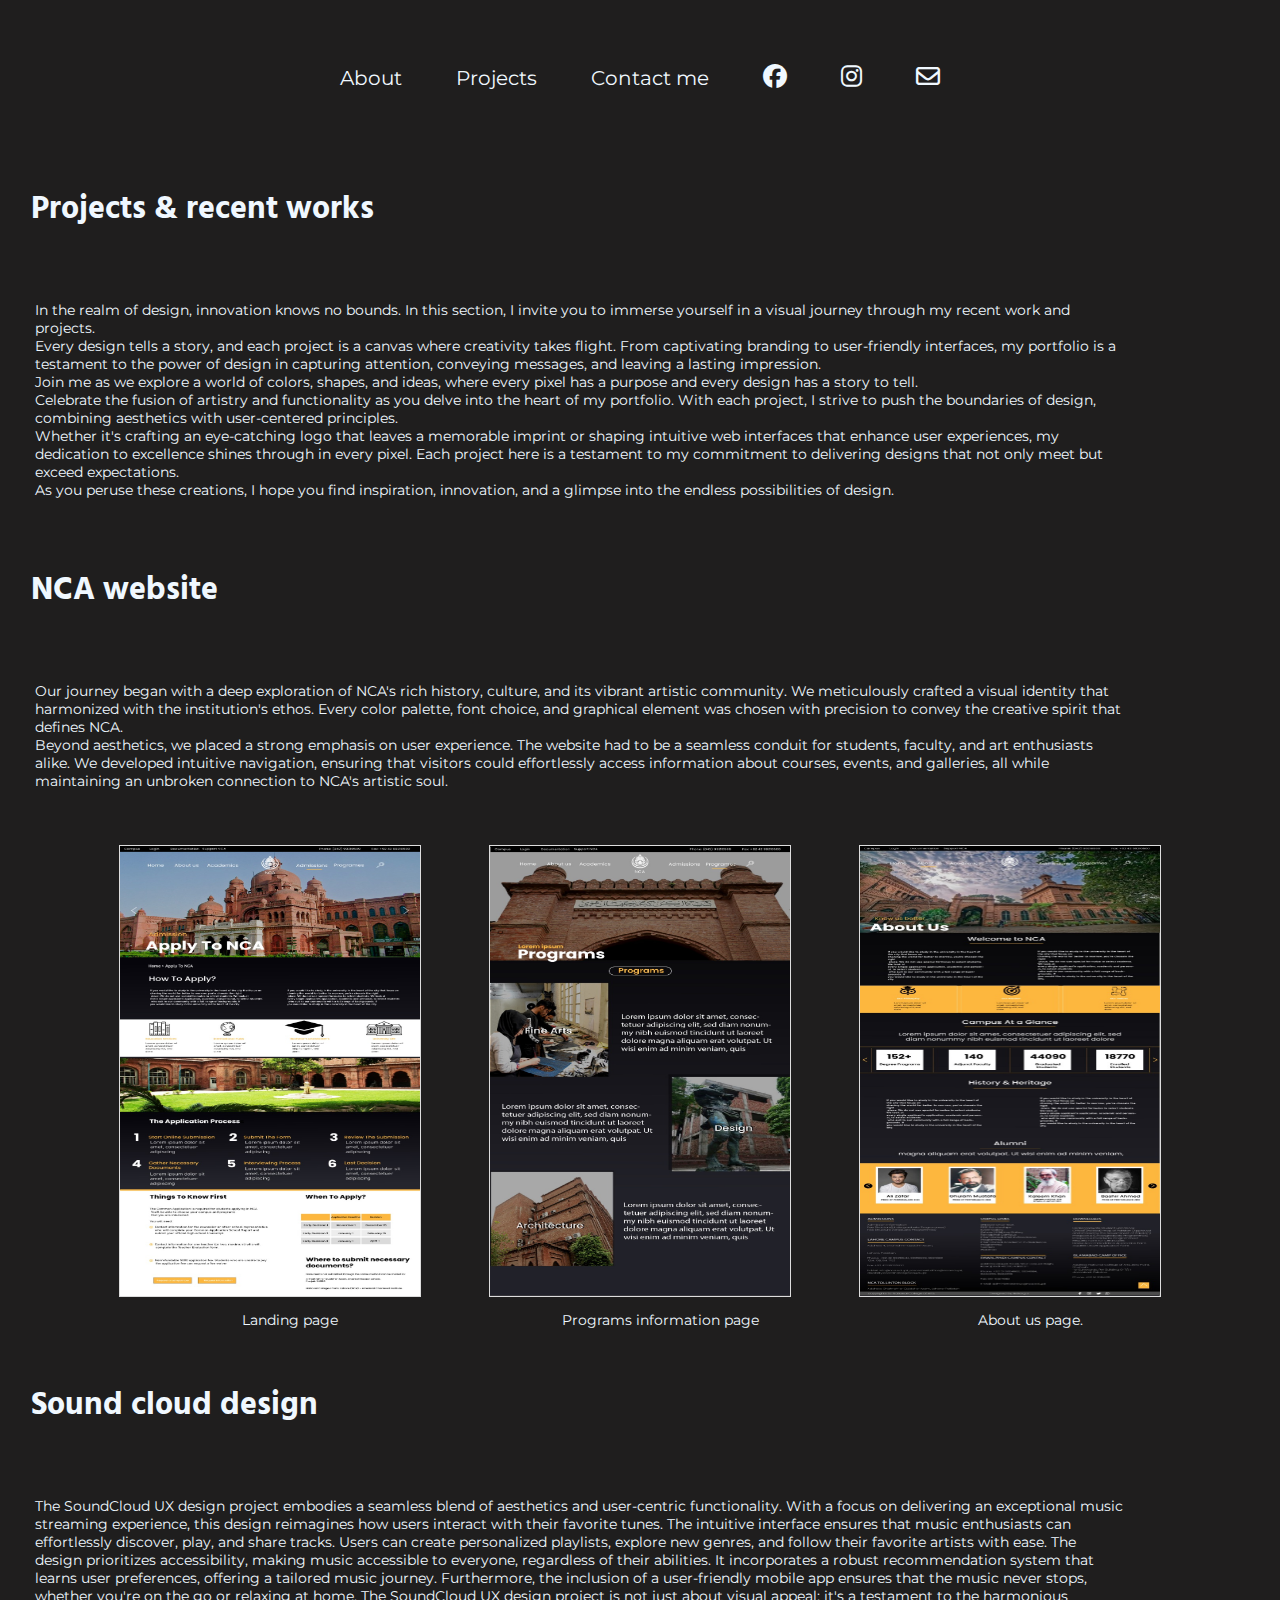
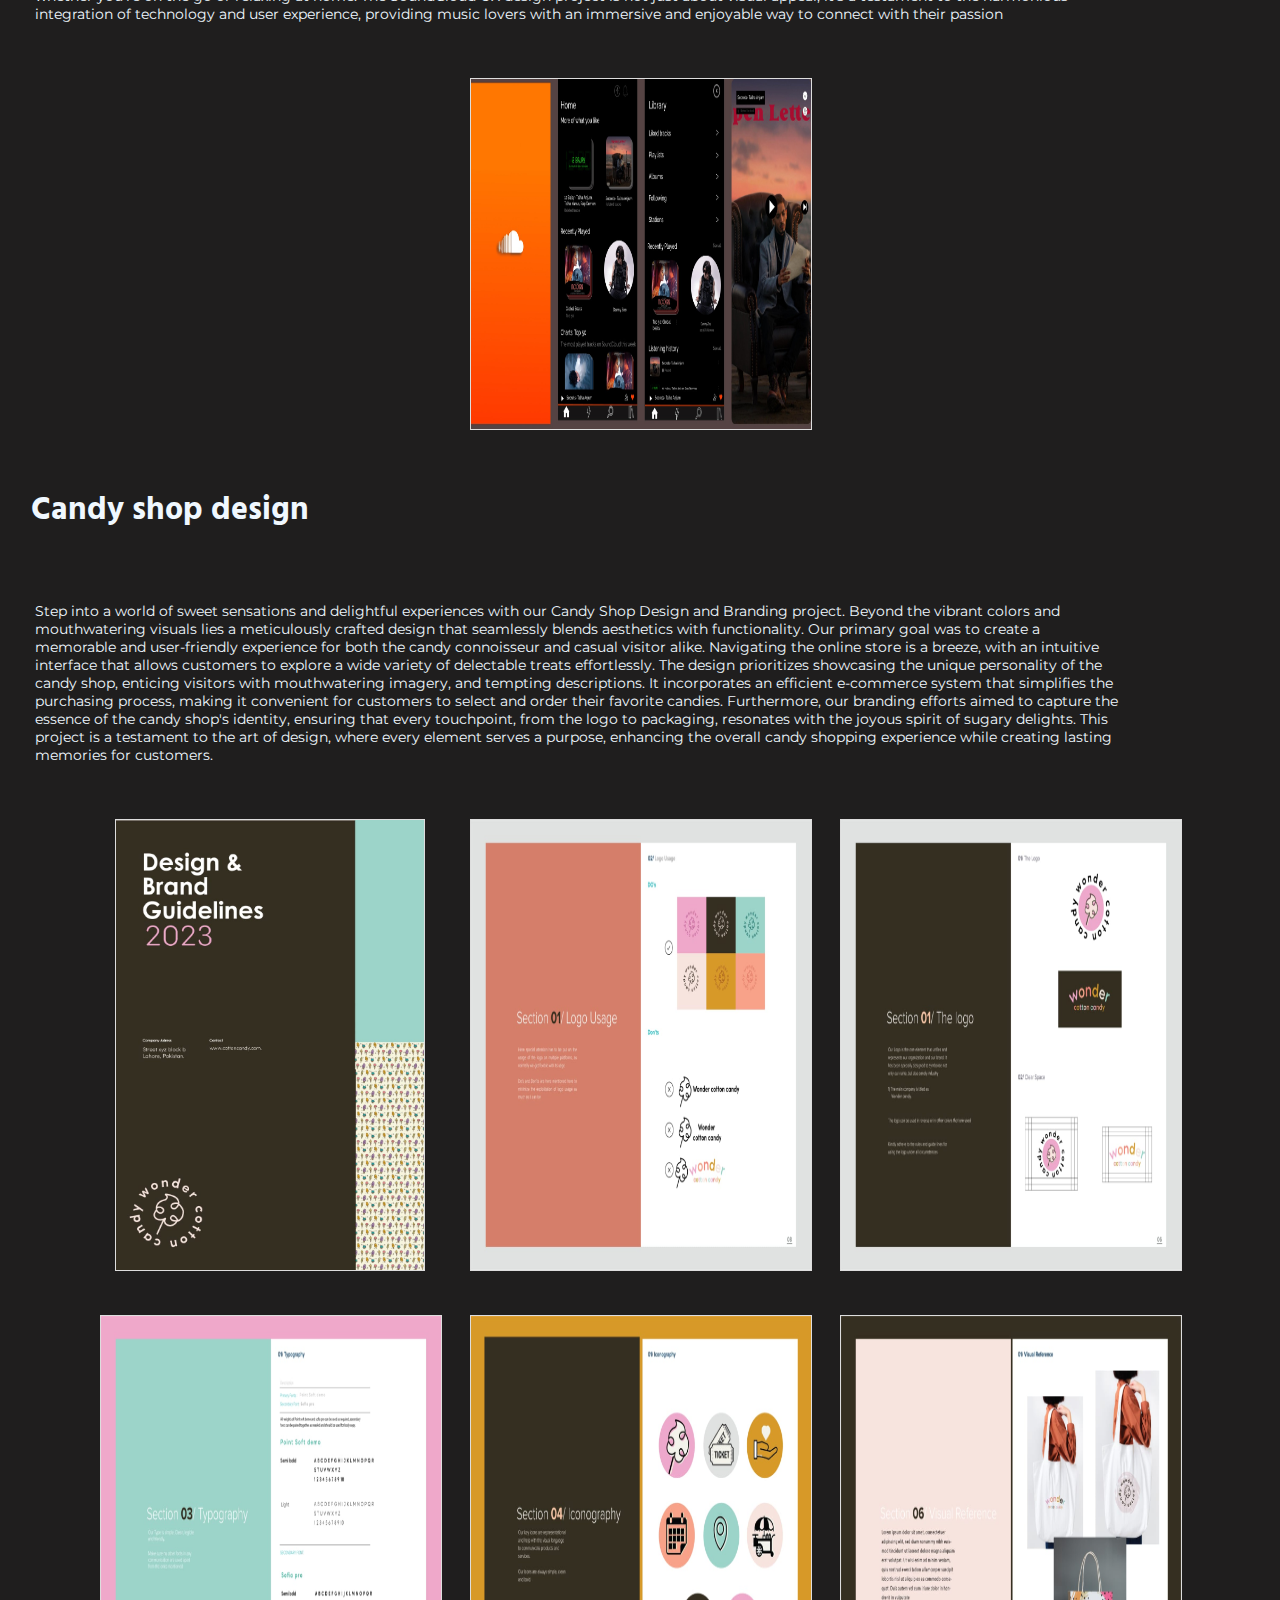
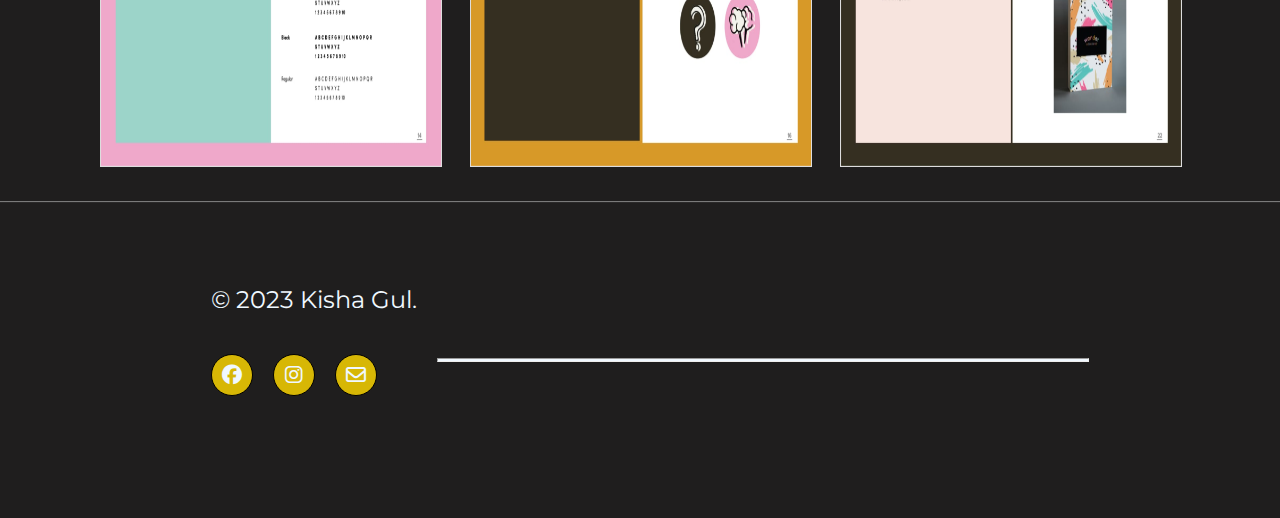
<file: projects.html>
<!DOCTYPE html>
<html lang="en">
<head>
    <meta charset="UTF-8">
    <meta name="viewport" content="width=device-width, initial-scale=1.0">
    <title>Kisha Gul-Graphic Desinger</title>
    <meta
      name="description"
      content="Explore the creative world of Kisha, a graphic designer, through a captivating portfolio. Witness a visual journey of innovation, design, and artistry."
    />
    <link rel="stylesheet" href="style.css" />
    <link
      rel="stylesheet"
      href="https://cdnjs.cloudflare.com/ajax/libs/font-awesome/6.4.2/css/all.min.css"
    />
    <link rel="stylesheet" href="sizing.css">
    <link rel="shortcut icon" href="favicon.ico" type="image/x-icon">
   
  </head>

<body>
    <header>
        <div class="nav-container">
          <nav>
            <ul>
              <li class="list">About</li>
              <a href="index.html#project-container"><li class="list">Projects</li></a>
              <a
                href="https://mail.google.com/mail/?view=cm&fs=1&to=kishagul114@gmail.com&su=Contacting%20for%20Work"
                target="_blank"
              >
                <li class="list">Contact me</li></a
              >
              <a
                href="https://www.facebook.com/kisha.gul.5?mibextid=ZbWKwL"
                target="_blank"
                ><li class="list"><i class="fa-brands fa-facebook"></i></li
              ></a>
  
              <a
                href="https://instagram.com/kisha_gul_?utm_source=qr&igshid=MzNlNGNkZWQ4Mg%3D%3D"
                target="_blank"
                ><li class="list"><i class="fa-brands fa-instagram"></i></li
              ></a>
              <a
                href="https://mail.google.com/mail/?view=cm&fs=1&to=kishagul114@gmail.com&su=Contacting%20for%20Work"
                target="_blank"
              >
                <li class="list"><i class="fa-regular fa-envelope"></i></li>
              </a>
            </ul>
          </nav>
        </div>
      </header>
      <main>
         <div class="main-docs-container bg-grey">
            <div class="grid"> 
            <div class="para-container"><h1>  Projects & recent works</h1></div>
            <div class="main-text-container3">  
            <div class="main-para">
                In the realm of design, innovation knows no bounds. In this section, I invite you to immerse yourself in a visual journey through my recent work and projects. <br> Every design tells a story, and each project is a canvas where creativity takes flight. From captivating branding to user-friendly interfaces, my portfolio is a testament to the power of design in capturing attention, conveying messages, and leaving a lasting impression. <br>Join me as we explore a world of colors, shapes, and ideas, where every pixel has a purpose and every design has a story to tell.
                <br>
                Celebrate the fusion of artistry and functionality as you delve into the heart of my portfolio. With each project, I strive to push the boundaries of design, combining aesthetics with user-centered principles. <br> Whether it's crafting an eye-catching logo that leaves a memorable imprint or shaping intuitive web interfaces that enhance user experiences, my dedication to excellence shines through in every pixel. Each project here is a testament to my commitment to delivering designs that not only meet but exceed expectations.  <br> As you peruse these creations, I hope you find inspiration, innovation, and a glimpse into the endless possibilities of design.
            </div>
            </div>
            <div class="para-container"><h1>NCA website</h1></div>
            <div class="main-text-container3">  
            <div class="main-para">
                Our journey began with a deep exploration of NCA's rich history, culture, and its vibrant artistic community. We meticulously crafted a visual identity that harmonized with the institution's ethos. Every color palette, font choice, and graphical element was chosen with precision to convey the creative spirit that defines NCA.
                <br>
                Beyond aesthetics, we placed a strong emphasis on user experience. The website had to be a seamless conduit for students, faculty, and art enthusiasts alike. We developed intuitive navigation, ensuring that visitors could effortlessly access information about courses, events, and galleries, all while maintaining an unbroken connection to NCA's artistic soul.
                <br>
            </div>
        </div>
        <div class="gallery-container">
            <div class="gallery-item">
                <img src="nca1.jpeg" alt="Image 1">
                <p>Landing page</p>
            </div>
            <div class="gallery-item">
                <img src="nca2.jpeg" alt="Image 2">
                <p>Programs information page</p>
            </div>
            <div class="gallery-item">
                <img src="nca3.jpeg" alt="Image 2">
                <p>About us page.</p>
            </div>
        </div>
        <div class="para-container"><h1>Sound cloud design</h1></div>
        <div class="main-text-container3">
            <div class="main-para">
                The SoundCloud UX design project embodies a seamless blend of aesthetics and user-centric functionality. With a focus on delivering an exceptional music streaming experience, this design reimagines how users interact with their favorite tunes. The intuitive interface ensures that music enthusiasts can effortlessly discover, play, and share tracks. Users can create personalized playlists, explore new genres, and follow their favorite artists with ease. The design prioritizes accessibility, making music accessible to everyone, regardless of their abilities. It incorporates a robust recommendation system that learns user preferences, offering a tailored music journey. Furthermore, the inclusion of a user-friendly mobile app ensures that the music never stops, whether you're on the go or relaxing at home. The SoundCloud UX design project is not just about visual appeal; it's a testament to the harmonious integration of technology and user experience, providing music lovers with an immersive and enjoyable way to connect with their passion
            </div>
        </div>
        <div class="gallery-container">
            <div class="gallery-item">
                <img src="sound.jpeg" alt="" class="small-img" id="small-img">
            </div>
        </div>
        <div class="para-container"><h1>Candy shop design</h1></div>
        <div class="main-text-container3">
            <div class="main-para">
                Step into a world of sweet sensations and delightful experiences with our Candy Shop Design and Branding project. Beyond the vibrant colors and mouthwatering visuals lies a meticulously crafted design that seamlessly blends aesthetics with functionality. Our primary goal was to create a memorable and user-friendly experience for both the candy connoisseur and casual visitor alike. Navigating the online store is a breeze, with an intuitive interface that allows customers to explore a wide variety of delectable treats effortlessly. The design prioritizes showcasing the unique personality of the candy shop, enticing visitors with mouthwatering imagery, and tempting descriptions. It incorporates an efficient e-commerce system that simplifies the purchasing process, making it convenient for customers to select and order their favorite candies. Furthermore, our branding efforts aimed to capture the essence of the candy shop's identity, ensuring that every touchpoint, from the logo to packaging, resonates with the joyous spirit of sugary delights. This project is a testament to the art of design, where every element serves a purpose, enhancing the overall candy shopping experience while creating lasting memories for customers.
            </div>
        </div>
        <div class="gallery-container">
            <div class="gallery-item">
                <img src="cad1.jpeg" alt="">
                <p></p>
            </div>

            <div class="gallery-item">
                <img src="cad3.jpeg" alt="">
                <p></p>
            </div>

            <div class="gallery-item">
                <img src="cad4.jpeg" alt="">
                <p></p>
            </div>

            <div class="gallery-item">
                <img src="cad5.jpeg" alt="">
                <p></p>
            </div>

            <div class="gallery-item">
                <img src="cad6.jpeg" alt="">
                <p></p>
            </div>

            <div class="gallery-item">
                <img src="cad7.jpeg" alt="">
                <p></p>
            </div>
        </div>
        </div>
         </div>
      </main>
      <footer>
        <footer class="bg-grey">
            <div class="grid">
              <p>&copy; 2023 Kisha Gul.</p>
              <div class="icon-box">
                <div class="round-container">
                  <a
                  href="https://www.facebook.com/kisha.gul.5?mibextid=ZbWKwL"
                  target="_blank"
                  >
                  <i class="fa-brands fa-facebook"></i>
                </a>
                </div>
            
      
                <div class="round-container">
                  <a
                  href="https://instagram.com/kisha_gul_?utm_source=qr&igshid=MzNlNGNkZWQ4Mg%3D%3D"
                  target="_blank"
                  >
                  <i class="fa-brands fa-instagram"></i>
                  </a>
                </div>
                <a
                  href="https://mail.google.com/mail/?view=cm&fs=1&to=kishagul114@gmail.com"
                >
                  <div class="round-container">
                    <i class="fa-regular fa-envelope"> </i></div
                ></a>
              </div>
            </div>
            <hr class="footer-line">
          </footer>
      </footer>
</body>
</html>
</file>
<file: style.css>
@import url('https://fonts.googleapis.com/css2?family=Bebas+Neue&family=Exo+2:ital,wght@1,900&family=Montserrat:wght@300;400&display=swap');
@import url('https://fonts.googleapis.com/css2?family=Bebas+Neue&family=Exo+2:ital,wght@1,900&family=Hind:wght@700&family=Montserrat:wght@300;400&family=Oswald:wght@600&display=swap');
*{
    padding: 0;
    margin: 0;
    font-family: 'Montserrat';
}
h1,h2,h3,h4,h4,h5,h6,.heading,.sub-heading{
    font-family: 'Hind';
}
a{
    text-decoration: none;
    color: aliceblue;
}
.h2{
    font-size: 20px;
}
header {
    max-width: 100vw;
    min-width: 100vw;
    display: flex;
    align-items: center;
    justify-content: space-evenly;
    background-color: rgb(31, 30, 30);
    height: 17vh;
    flex-wrap: wrap;
    color: aliceblue;
}
li{
    list-style: none;
}

.list {
    display: inline;
    padding: 10px;
    margin: 15px;
    font-size: 20px;
    margin-top: 25px;
    cursor: pointer;
}
.list i{
    font-size: 24px;
}
.list:hover{
    scale: (1.1);
    margin-bottom: 20px;
    color: blueviolet;
    transition: 0.2s ease-in;
}
.icon-container{
    display: flex;
    align-items: center;
    justify-content: center;
    padding: 5px;
    margin: 8px;
    font-size: 18px;
}
.list{
    display: inline;
    padding: 10px;
    margin: 15px;
    font-size: 20px;
    margin-top: 25px;
}
.main-container-1{
    display: flex;
    align-items: center;
    justify-content: center;
    width: 100vw;
    height: 100vw;
    min-height: 100vw;
    min-width: 100vw;
    max-width: 100vw;
}
.sub-box{
    display: flex;
    align-items: center;
    justify-content: center;
    width: 100vw;
    max-height: 650px;
    min-height: 650px;
    border: 1px solid black;
    place-self: left;
    background: linear-gradient(to right, rgb(103, 6, 151) 50%, gold 50%);
    padding-top: 35px;
}

.main-img-container{
    display: flex;
    align-items: center;
    justify-content: center;
    place-self:baseline;
    margin: 10px;
}
.main-img{
    width: 400px;
    height: 535px;
}
.main-text-container1,.main-text-container2{
    width: 280px;
    font-size: 30px;
    font-weight: bold;
    display: flex;
    align-items: center;
    justify-content: center;
    margin-right: 30px;
    color: gold;
   height: 270px;
   font-family: 'Hind';
   font-weight: bolder;
}
@keyframes text-float {
    0%, 100% {
        transform: translateY(0);
        text-shadow: 0px 0px 0px;
    }
    50% {
        transform: translateY(-20px); /* Adjust the value as needed */
        text-shadow: -2px -2px 0px rgb(15, 10, 160),2px 2px 0px lime;
    }
}

.floating-text {
    animation: text-float 2s infinite;
}
.main-para{
    font-size: 14px;
    font-weight: 300;
}
.main-container1{
    place-self: flex-start ;
    list-style: none;
}
.main-text-container-1 ul li{
    list-style: none;
}
.main-text-container1,.main-text-container2 ul li{
    list-style: none;
}
.main-text-container2{
   place-self: flex-end;
   margin-left: 30px;
   color:purple;
}
.sub-box1 .main-text-container1{
    place-self: left;
}
.sub-box1 .main-text-container2{
    place-self: right;
}
.medium-button{
    display: flex;
    align-items: center;
    justify-content: center;
    width: 150px;
    height: 50px;
    border-radius: 5px;
    font-size: 14px;
    margin: 20px;
    cursor: pointer;

}
.bg-gold{
    background-color: gold;
}
.bg-purple{
    background-color: purple;
    color: aliceblue;
}
.bg-grey{
    background-color:  rgb(31, 30, 30);
    color: aliceblue;
}
.medium-button:hover{
    margin-top: 30px;
    font-size: 16px;
    font-weight: 500;
    scale: (1.05);
    box-shadow: 4px 4px 0px black;
    transform: 0.5s ease-in;
}
 .container2{
    display: flex;
    align-items: center;
    justify-content: center;
 }
.project-container{
    display: grid;
    padding: 20px;
    place-items: center;
    gap: 10px;
}
.project-heading{
    font-size: 32px;
    font-family: 'Hind';
    color: aliceblue;
    width: 200px;
    height: 50px;
    margin: 10px;
    display: flex;
    align-items: center;
    justify-content: center;
}
.small-line{
    width: 650px;
    height: 1.5px;
    background-color: aliceblue;
    margin: 20px;
}
.footer-line{
    width: 650px;
    height: 1.5px;
    background-color: aliceblue;
    margin: 20px;
}
.display-container{
    display: flex;
    align-items: center;
    justify-content: center;
    margin: 10px;
}
.display-box{
    display: flex;
   justify-content: center;
   align-items: center;
    width: 300px;
    height: 420px;
    margin: 20px;
}
.d-img-container{
    display: flex;
    justify-content: center;
    align-items: center;
}
.display-img{
    width: 260px;
    height: 225px;
    margin: 6px;
    border: 1px solid black;
}
.display-list{
    display:grid;
    place-content: center;
}
.small-button{
    display: flex;
    align-items: center;
    justify-content: center;
    width: 140px;
    height: 40px;
    border-radius: 5px;
    font-size: 14px;
    margin: 10px;
    cursor: pointer;
    color: aliceblue;
    background-color:lightcoral;
}
h4{
    font-size: 18px;
    font-weight: 300;
    margin-left: 10px;
    color:aliceblue;
}
.bg-white{
    background-color: aliceblue;
}
.container3{
    display: flex;
    align-items:center ;
    justify-content: center;
}
.neu{
    border-radius: 30px;
background: linear-gradient(145deg,  rgb(31, 30, 30), rgb(58, 55, 55));
box-shadow:  25px 25px 50px rgb(31, 30, 30), -25px -25px 50px rgb(58, 55, 55);
}
.glass{
    background-color: rgba(240, 248, 255, 0.507);
    backdrop-filter: blur(5px);
    border-radius: 30px;
    border: 1px solid rgba(240, 248, 255, 0.747);
}
.skill-heading{
    font-size: 18px;
    font-family: 'Hind';
    font-weight: 400;
}
.display-box  i{
    margin: 8px;
    font-size: 24px;
}
.bg-blue{
    background-color: rgb(36, 7, 116);
}
.skill-box{
    display: flex;
   justify-content: center;
   align-items: center;
    width: 180px;
    height: 200px;
    margin: 15px;
}
.start-button{
    display: flex;
    align-items: center;
    justify-content: center;
    width: 120px;
    height: 35px;
    border-radius: 3.5px;
    font-size: 12px;
    margin: 10px;
    margin-right: 25px;
    cursor: pointer;
    color: aliceblue;
    opacity: 0;
    background-color:lightseagreen;
    box-shadow: 2px 2px 0px rgb(25, 150, 144);
}
.skill-box:hover{
    background-color: rgba(80, 80, 80, 0.507);
    backdrop-filter: blur(10px);
    transition: 0.2s ease;
    border: 1px solid rgba(255, 255, 255, 0.932);
}
.skill-box ul{
    display: grid;
    place-content: center;
    gap: 10px;
    padding-left: 20px;
}
.skill-box:hover .start-button{
    opacity: 1;
    transition: 0.2s ease-in;
}
.start-button:active{
    box-shadow: 0 0 0;
    transform: translateX(2px) translateY(2px);
    transition: 0.1s ease-in;
}
footer{
  min-width: 100vw;
  max-width: 10vw;
  height: 35vh;
  border-top: 1px solid rgba(48, 48, 48, 0.642);
  display: flex;
  align-items: center;
  justify-content: center;
  
}
.grid{
    display: grid;
    place-content: center;
}
.grid p{
    font-size: 24px;
    margin-left: 40px;
}
.round-container{
    border: 1px solid black;
    background-color: rgb(215, 183, 5);
    height: 40px;
    width: 40px;
    border-radius: 50%;
    display: flex;
    align-items: center;
    justify-content: center;
    font-size: 20px;
    margin: 10px;
    cursor: pointer;
}
.round-container:hover{
    background-color: purple;
    transform: scale(1.08);
    transition: 0.2s ease-in;
}
.icon-box{
    display: flex;
    align-items: center;
    justify-content: center;
    margin: 20px;
    padding: 10px;

}
.main-docs-container{
    display: flex;
    align-items: center;
    justify-content: left;

}

.main-docs-container .grid{
    place-content: left;
}
.para-container{
    display: flex;
    align-items: center;
    justify-content: left;
    padding: 16px;
    margin: 15px;
    font-size: 16px;
}
.main-text-container3 .main-para{
    font-size: 14px;
    font-weight: 400;
}
.main-text-container3{
    width: 85vw;
    padding: 15px;
    margin: 20px;
    height: auto;
}

.gallery-container {
    display: flex;
    flex-wrap: wrap;
    gap: 10px; /* Adjust the gap as needed */
    justify-content: center;
    padding: 10px;
}

/* Style for each gallery item */
.gallery-item {
    flex: 2; /* Distribute items equally in a row */
    max-width: 340px; /* Adjust the maximum width as needed */
    text-align: center;
    margin: 10px;
}

/* Style for gallery item images */
.gallery-item img {
    min-width: 300px;
    max-width: 100%;
    height: 450px;
    border: 1px solid #ddd; /* Add a border for better visibility */
}
.gallery-item #small-img{
    height: 350px;
    width: 550px;
}
.small-img{
    height: 300px;
}

/* Style for gallery item descriptions (optional) */
.gallery-item p {
    margin-top: 10px;
    font-size: 14px;
}
</file>
<file: sizing.css>
@media(max-width:1100px) {
    
    .list {
        font-size: 22px;
    }
    .main-img{
        width: 375px;
        height: 525px;
    }
    .display-box{
        width: 280px;
        height: 400px;
        margin: 10px;
    }
} 

@media (max-width:850px) {

    .h2{
    font-size: 16px;
}
    .list i{
    font-size: 20px;
}
.list {
    padding: 8px;
    margin: 10px;
    font-size: 16px;
    margin-top: 15px;
}
.main-img{
    width: 250px;
    height: 380px;
    margin-top: 25px;
    
    
}
.sub-box{
    max-width: 100vw;
    width: 100vw;
    max-height: 350px;
    min-height: 500px;
    border: 1px solid black;
    padding-top: 10px;
}

.main-text-container1,.main-text-container2{
  width: 200px;
    font-size: 16px;
    font-weight: bold;
    margin-right: 30px;
   height: 300px;
   font-family: 'Hind';
   font-weight: bolder;

}
.main-text-container1{
    padding-left: 10px;
    margin-left: 15px;
}
.main-text-container2{
    padding-left: 10px;
    margin-left: 15px;
}
.main-para{
    font-size: 14px;
    font-weight: 300;
    margin-bottom: 5px;
    margin-top: 5px;
}
.main-text-container2{
   place-self: flex-end;
   padding: 8px;
   padding: 10px;
   color:purple;
}
.medium-button{
    width: 115px;
    height: 36px;
    border-radius: 5px;
    font-size: 14px;
    margin: 8px;
    cursor: pointer;
}
.medium-button:hover{
    margin-top: 8px;
    font-size: 12px;
    font-weight: 500;
    scale: (1.05);
    box-shadow: 2px 2px 0px black;
    transform: 0.5s ease-in;
}
@keyframes text-float {
    0%, 100% {
        transform: translateY(0);
        text-shadow: 0px 0px 0px;
    }
    50% {
        transform: translateY(-8px); /* Adjust the value as needed */
        text-shadow: -2px -2px 0px rgb(15, 10, 160),2px 2px 0px lime;
    }
}
.project-container{
    display: grid;
    padding: 8px;
    place-items: center;
    gap: 8px;
}
.project-heading{
    font-size: 20px;
    font-family: 'Hind';
    color: aliceblue;
    width: 100px;
    height: 30px;
    margin: 5px;
    display: flex;
    align-items: center;
    justify-content: center;
}
.small-line{
    width: 400px;
    height: 1px;
    background-color: aliceblue;
    margin: 12px;
}
.display-container{
    display: flex;
    align-items: center;
    justify-content: center;
    margin: 4px;
    flex-wrap: wrap;
}
.display-box{
    display: flex;
   justify-content: center;
   align-items: center;
    width: 200px;
    height: 280px;
    margin: 15px;
}
 .display-img{
    width:185px;
    height: 165px;
    margin: 3px;
    border: 1px solid black;
}
.small-button{
    width: 100px;
    height: 30px;
    border-radius: 5px;
    font-size: 12px;
    margin: 6px;
    cursor: pointer;
}
h4{
    font-size: 14px;
    font-weight: 300;
    margin-left: 6px;
}
.neu{
    border-radius: 18px;
box-shadow:  10px 10px 30px rgb(31, 30, 30), -6px -6px 20px rgb(58, 55, 55);
}
.glass{
    border-radius: 20px;
}
.skill-heading{
    font-size: 16px;
    font-family: 'Hind';
    font-weight: 400;
}
.skill-box{
    width: 155px;
    height: 150px;
    margin: 8px;
}
.start-button{
  
    width: 95px;
    height: 25px;
    border-radius: 3.5px;
    font-size: 11px;
    margin: 7px;
    margin-right: 15px;
}
.grid p{
    font-size: 20px;
    margin-left: 30px;
    padding-left: 35px;
}
.footer-line{
    width: 0px;
    height: 0px;
    opacity: 0;
}
.icon-box{
    margin-left: 30px;
    padding: 20px;
}
footer{
  min-width: 100vw;
  max-width: 100vw;
  height: 23vh;
}

.para-container{
    display: flex;
    align-items: center;
    justify-content: left;
    padding: 16px;
    margin: 18px;
    font-size: 16px;
}
.main-text-container3 .main-para{
    font-size: 12px;
    font-weight: 400;
}
.main-text-container3{
    width: 85vw;
    padding: 10px;
    margin: 10px;
    height: auto;
}


/* Style for gallery item images */
.gallery-item img {
    min-width: 230px;
    max-width: 100%;
    height: 320px;
    border: 1px solid #ddd; /* Add a border for better visibility */
}
.gallery-item #small-img{
    height: 380px;
    width: 560px;
}
.small-img{
    height: 300px;
}

/* Style for gallery item descriptions (optional) */
.gallery-item p {
    margin-top: 8px;
    font-size: 12px;
}
}

@media (max-width:400px) {

    .h2{
    font-size: 14px;
}
    .list i{
    font-size: 16px;
}
.list {
    padding: 0px;
    margin: 4px;
    font-size: 12px;
    margin-top: 5px;
}
.main-img{
    width: 0px;
    height: 0px;
    opacity: 0;
}
.sub-box{
    max-width: 100vw;
    width: 100vw;
    max-height: 300px;
    min-height: 300px;
    border: 1px solid black;
    padding-top: 15px;
}

.main-text-container1,.main-text-container2{
  width: 170px;
    font-size: 16px;
    font-weight: bold;
    margin-right: 30px;
   height: 300px;
   font-family: 'Hind';
   font-weight: bolder;

}
.main-text-container1{
    padding-left: 8px;
    margin-left: 15px;
}
.main-text-container2{
    padding-left: 5px;
    margin-left: 5px;
}
.main-para{
    font-size: 10px;
    font-weight: 100;
    margin-bottom: 5px;
    margin-top: 5px;
}
.main-text-container2{
   place-self: flex-end;
   padding: 8px;
   padding: 10px;
   color:purple;
}
.medium-button{
    width: 100px;
    height: 30px;
    border-radius: 5px;
    font-size: 11px;
    margin: 8px;
    cursor: pointer;
}
.medium-button:hover{
    margin-top: 8px;
    font-size: 12px;
    font-weight: 500;
    scale: (1.05);
    box-shadow: 2px 2px 0px black;
    transform: 0.5s ease-in;
}
@keyframes text-float {
    0%, 100% {
        transform: translateY(0);
        text-shadow: 0px 0px 0px;
    }
    50% {
        transform: translateY(-8px); /* Adjust the value as needed */
        text-shadow: -2px -2px 0px rgb(15, 10, 160),2px 2px 0px lime;
    }
}
.project-container{
    display: grid;
    padding: 8px;
    place-items: center;
    gap: 8px;
}
.project-heading{
    font-size: 16px;
    font-family: 'Hind';
    color: aliceblue;
    width: 100px;
    height: 30px;
    margin: 5px;
    display: flex;
    align-items: center;
    justify-content: center;
}
.small-line{
    width: 275px;
    height: 1px;
    background-color: aliceblue;
    margin: 8px;
}
.display-container{
    display: flex;
    align-items: center;
    justify-content: center;
    margin: 4px;
    flex-wrap: wrap;
}
.display-box{
    display: flex;
   justify-content: center;
   align-items: center;
    width: 220px;
    height: 270px;
    margin: 10px;
}
 .display-img{
    width:185px;
    height: 165px;
    margin: 3px;
    border: 1px solid black;
}
.small-button{
    width: 100px;
    height: 30px;
    border-radius: 5px;
    font-size: 12px;
    margin: 6px;
    cursor: pointer;
}
h4{
    font-size: 14px;
    font-weight: 300;
    margin-left: 6px;
}
.neu{
    border-radius: 18px;
    background: linear-gradient(145deg,  rgb(31, 30, 30), rgb(58, 55, 55));
box-shadow:  10px 10px 30px rgb(31, 30, 30), -6px -6px 20px rgb(58, 55, 55);
}
.glass{
    background-color: rgba(240, 248, 255, 0.507);
    backdrop-filter: blur(5px);
    border-radius: 18px;
    border: 1px solid rgba(240, 248, 255, 0.747);
}
.skill-heading{
    font-size: 14px;
    font-family: 'Hind';
    font-weight: 300;
}
.skill-box{
    width: 140px;
    height: 145px;
    margin: 5px;
}
.start-button{
  
    width: 95px;
    height: 25px;
    border-radius: 3.5px;
    font-size: 11px;
    margin: 7px;
    margin-right: 15px;
}
.grid p{
    font-size: 20px;
    margin-left: 30px;
    padding-left: 35px;
}
.footer-line{
    width: 0px;
    height: 0px;
    opacity: 0;
}
.icon-box{
    margin-left: 30px;
    padding: 20px;
}
footer{
  min-width: 100vw;
  max-width: 100vw;
  height: 25vh;
}
.para-container{
    display: flex;
    align-items: center;
    justify-content: left;
    padding: 16px;
    margin: 15px;
    font-size: 16px;
}
.main-text-container3 .main-para{
    font-size: 12px;
    font-weight: 400;
}
.main-text-container3{
    width: 85vw;
    padding: 10px;
    margin: 10px;
    height: auto;
}

.gallery-container {
    display: flex;
    flex-wrap: wrap;
    gap: 10px; /* Adjust the gap as needed */
    justify-content: center;
    padding: 10px;
}

/* Style for each gallery item */
.gallery-item {
    flex: 2; /* Distribute items equally in a row */
    max-width: 340px; /* Adjust the maximum width as needed */
    text-align: center;
    margin: 10px;
}

/* Style for gallery item images */
.gallery-item img {
    min-width: 230px;
    max-width: 100%;
    height: 320px;
    border: 1px solid #ddd; /* Add a border for better visibility */
}
.gallery-item #small-img{
    height: 350px;
    width: 550px;
}
.small-img{
    height: 300px;
}

/* Style for gallery item descriptions (optional) */
.gallery-item p {
    margin-top: 8px;
    font-size: 12px;
}
}
</file>
